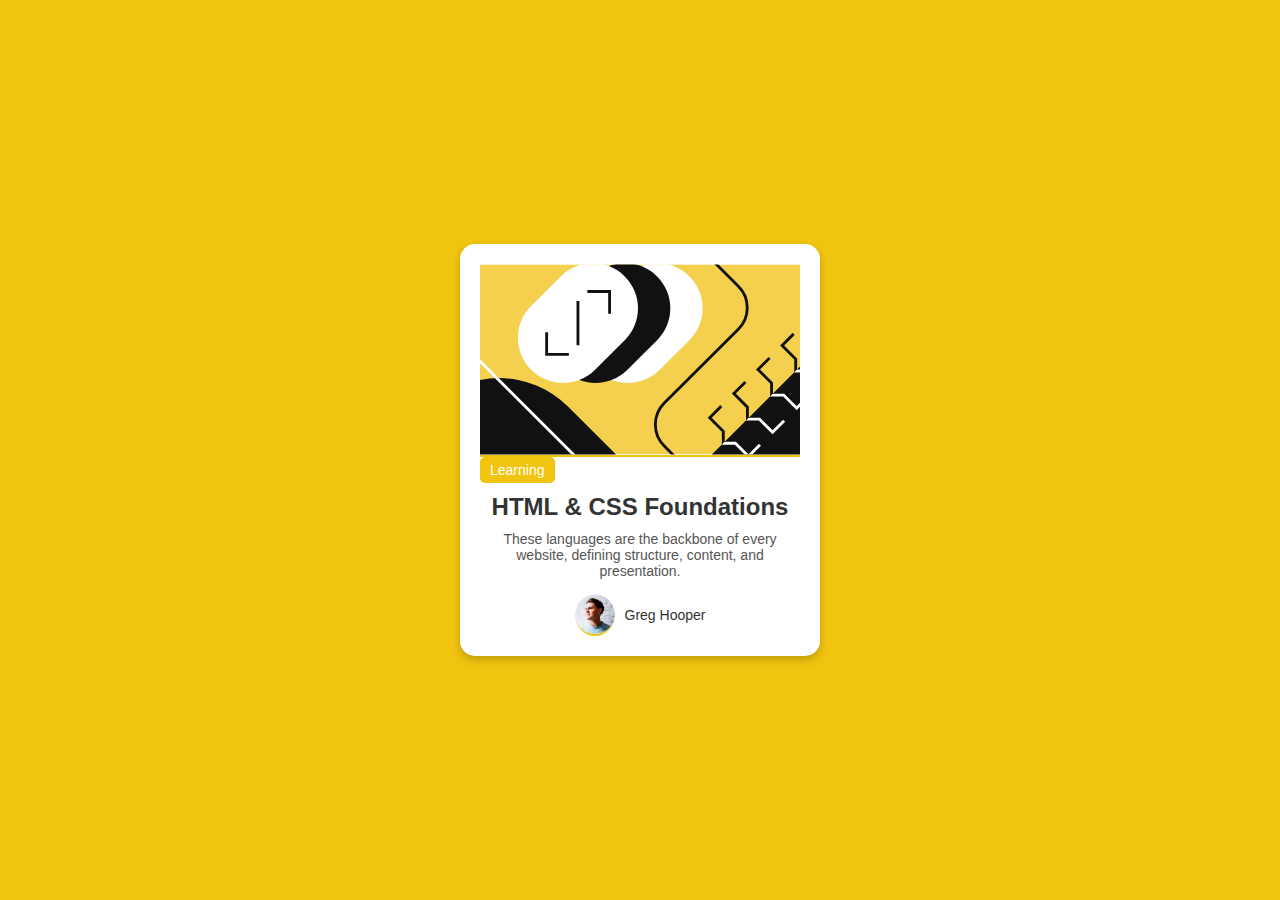
<file: First Task/index.html>
<!DOCTYPE html>
<html lang="en">
<head>
    <meta charset="UTF-8">
    <!-- <meta name="viewport" content="width=device-width, initial-scale=1.0"> -->
    <title>HTML & CSS Foundations</title>
    <link rel="stylesheet" href="styles.css">
</head>
<body>
    <div class="card">
        <img src="assets/images/illustration-article.svg" alt="HTML CSS Graphic">
        <div class="tag">Learning</div>
        <div class="title">HTML & CSS Foundations</div>
        <div class="description">These languages are the backbone of every website, defining structure, content, and presentation.</div>
        <div class="author">
            <img src="assets\images\image-avatar.webp" alt="Author">
            <span>Greg Hooper</span>
        </div>
    </div>
</body>
</html>
</file>
<file: First Task/styles.css>
body {
  margin: 0;
  font-family: Arial, sans-serif;
  background-color: #f1c40f;
  display: flex;
  justify-content: center;
  align-items: center;
  height: 100vh;
}

.card {
  background-color: white;
  width: 320px;
  border-radius: 15px;
  box-shadow: 0 4px 8px rgba(0, 0, 0, 0.2);
  overflow: hidden;
  padding: 20px;
  display: flex;
  flex-direction: column;
  align-items: center;
}

.card img {
  width: 100%;
  border-bottom: 2px solid #f1c40f;
}

.tag {
  background-color: #f1c40f;
  color: white;
  padding: 5px 10px;
  border-radius: 5px;
  font-size: 14px;
  align-self: flex-start;
}

.title {
  font-size: 24px;
  font-weight: bold;
  margin: 10px 0;
  color: #333;
}

.description {
  font-size: 14px;
  color: #555;
  text-align: center;
}

.author {
  display: flex;
  align-items: center;
  margin-top: 15px;
}

.author img {
  width: 40px;
  height: 40px;
  border-radius: 50%;
  margin-right: 10px;
}

.author span {
  font-size: 14px;
  color: #333;
}
</file>
